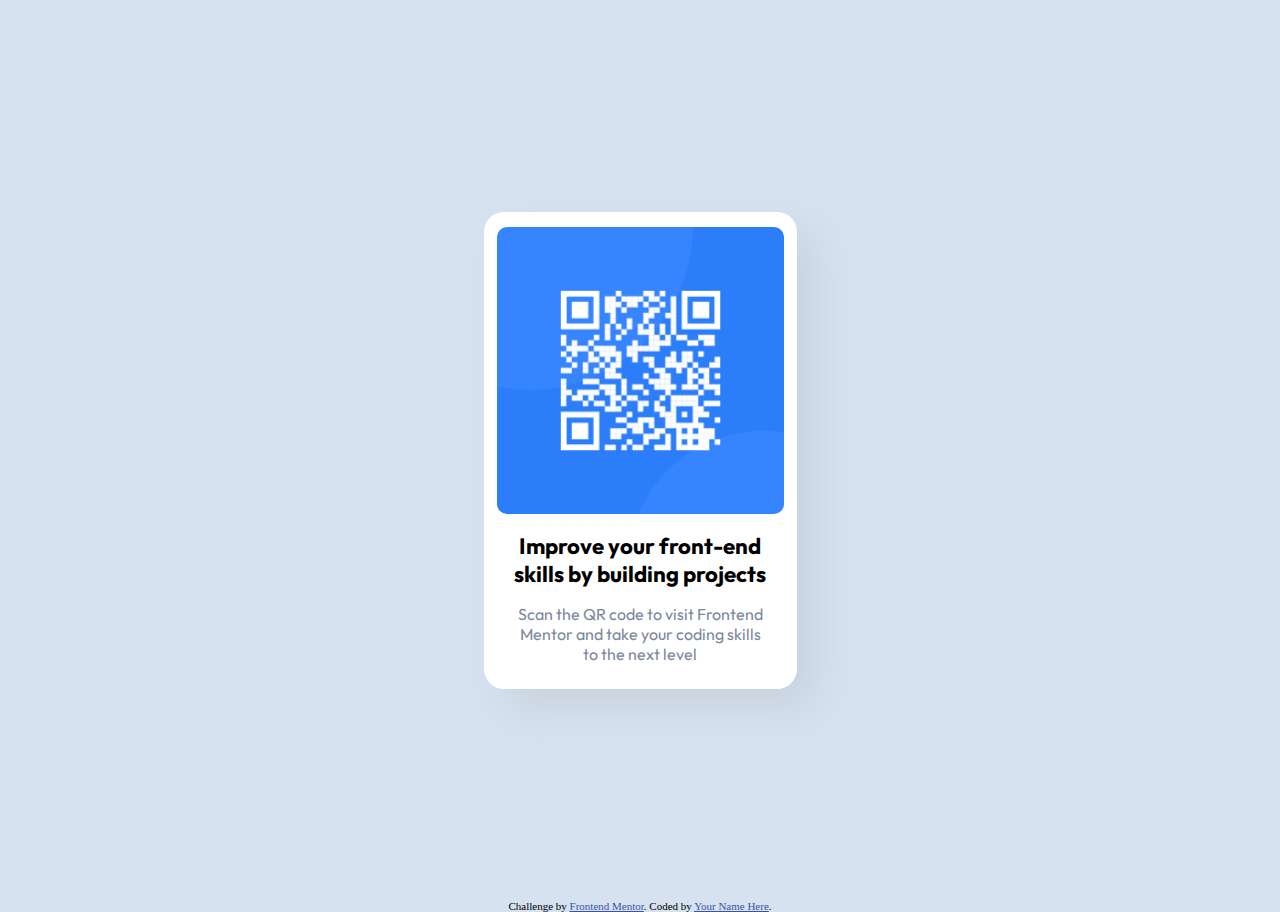
<file: index.html>
<!DOCTYPE html>
<html lang="en">

<head>
  <meta charset="UTF-8">
  <meta name="viewport" content="width=device-width, initial-scale=1.0">
  <!-- displays site properly based on user's device -->
  <link rel="stylesheet" href="./css/reset.css" />
  <link rel="stylesheet" href="./css/style.css" />
  <link rel="icon" type="image/png" sizes="32x32" href="./images/favicon-32x32.png">

  <title>Frontend Mentor | QR code component</title>

  <!-- Feel free to remove these styles or customise in your own stylesheet 👍 -->
  <style>
    @import url('https://fonts.googleapis.com/css2?family=Outfit&display=swap');
  </style>
  <style>
    @import url('https://fonts.googleapis.com/css2?family=Outfit:wght@700&display=swap');
  </style>
  <style>
    .attribution {
      font-size: 11px;
      text-align: center;
    }

    .attribution a {
      color: hsl(228, 45%, 44%);
    }
  </style>
</head>

<body>

  <div class="container">

    <div class="card">
      <div class="card-img">
        <img class="img-qrcode" src="./images/image-qr-code.png" />
      </div>
      <div class="corpo-text">
        <h1 class="titulo-um">Improve your front-end skills by building projects</h1>
  
        <p><span class="text-body">Scan the QR code to visit Frontend Mentor and take your coding skills to the next level
          </span></p>
      </div>
    </div>
  </div>
  <div class="attribution">
    Challenge by <a href="https://www.frontendmentor.io?ref=challenge" target="_blank">Frontend Mentor</a>.
    Coded by <a href="#">Your Name Here</a>.
  </div>
</body>

</html>
</file>
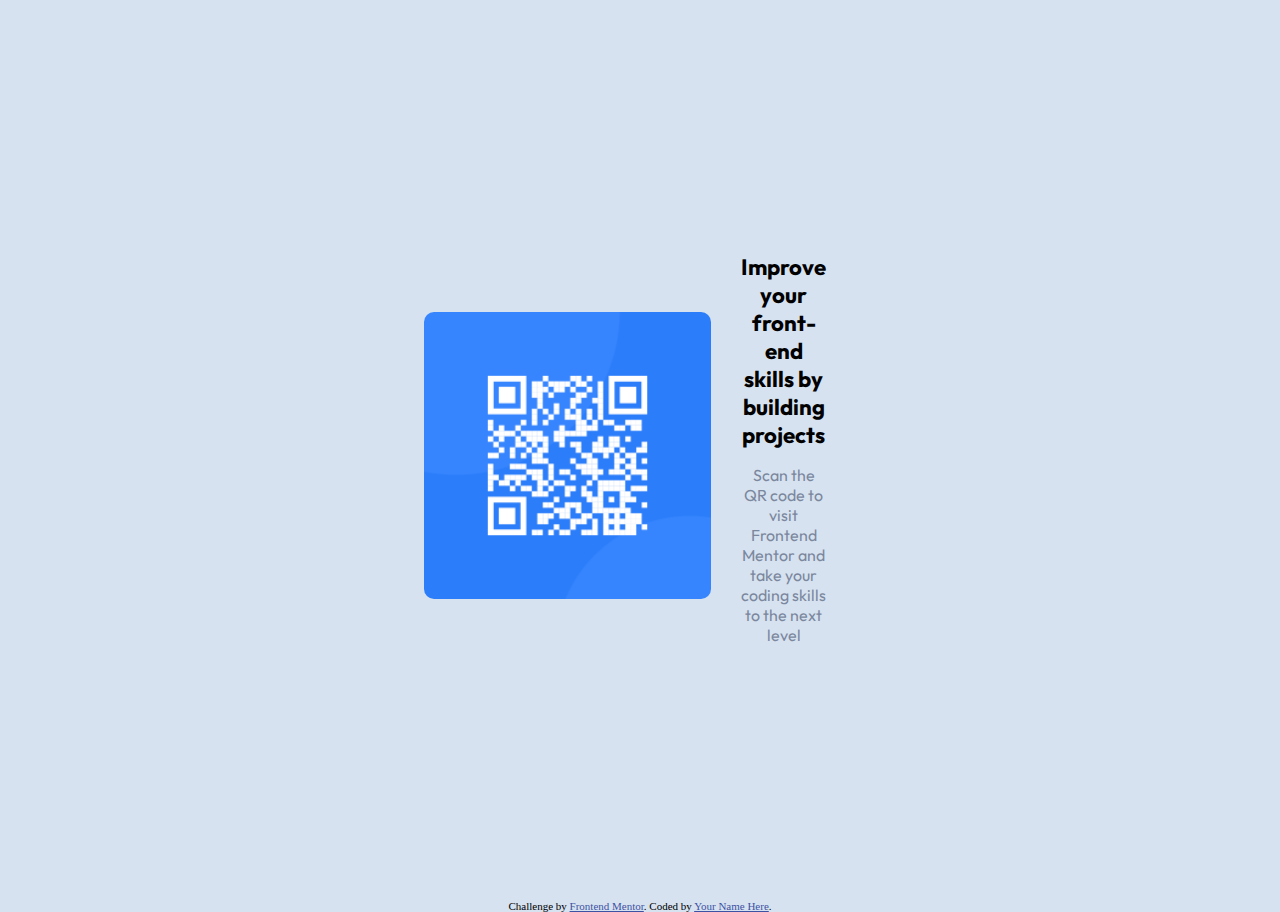
<file: qr-code-component-main/index.html>
<!DOCTYPE html>
<html lang="en">
<head>
  <meta charset="UTF-8">
  <meta name="viewport" content="width=device-width, initial-scale=1.0"> <!-- displays site properly based on user's device -->
  <link rel="stylesheet" href="/css/reset.css"/>
  <link rel="stylesheet" href="/css/style.css"/>
  <link rel="icon" type="image/png" sizes="32x32" href="./images/favicon-32x32.png">
  
  <title>Frontend Mentor | QR code component</title>

  <!-- Feel free to remove these styles or customise in your own stylesheet 👍 -->
  <style>
    @import url('https://fonts.googleapis.com/css2?family=Outfit&display=swap');
  </style>
  <style>
    @import url('https://fonts.googleapis.com/css2?family=Outfit:wght@700&display=swap');
  </style>
  <style>
    .attribution { font-size: 11px; text-align: center; }
    .attribution a { color: hsl(228, 45%, 44%); }
  </style>
</head>
<body>
  <div class="container">
   <div class="container-img">
      <img class="img-qrcode"src="./images/image-qr-code.png"/>
  </div>
  <div class="corpo-text">
      <h1 class="titulo-um">Improve your front-end skills by building projects</h1>

      <p><span class="text-body">Scan the QR code to visit Frontend Mentor and take your coding skills to the next level
      </span></p>
  </div>
  </div>
  <div class="attribution">
    Challenge by <a href="https://www.frontendmentor.io?ref=challenge" target="_blank">Frontend Mentor</a>. 
    Coded by <a href="#">Your Name Here</a>.
  </div>
</body>
</html>
</file>
<file: css/style.css>
/*
body {
    background-color: #d6e2f0;
    height: 100%;
}

.container {
    border-radius: 20px;
    height: 510px;
    margin: 80px 20px;
    background-color: #fff;
    box-shadow: 20px 20px 40px #c9d3df;
}

.container-img {
    text-align: center;
}

.img-qrcode {
    width: 277px;
    margin-top: 20px;
    border-radius: 10px;
}

.corpo-text {
    text-align: center;
    display: inline-block;
    margin-left: 30px;
    margin-right: 30px;
}

.titulo-um {
    font-family: 'Outfit', sans-serif;
    font-size: 1.39rem;
    font-weight: 700;
}

.text-body {
    font-family: 'Outfit', sans-serif;
    color: #7b879d;
    font-weight: 400;
}
*/


/* inicio do codigo desktop*/
body {
    margin:auto;
    width: 355px;
    background-color: #d6e2f0;
    height: 100%;
}
.container{
    margin:auto;
    display: flex;
    justify-content: center;
    align-items: center;
    height: 100%;
}
.card {
    margin: 0px 21px;
    border-radius: 20px;
    height: 53%;
    background-color: #fff;
    box-shadow: 20px 20px 40px #c9d3df;
}

.card-img {
    text-align: center;
}

.img-qrcode {
    width: 287px;
    margin-top: 15px;
    border-radius: 10px;
}

.corpo-text {
    text-align: center;
    display: inline-block;
    margin-left: 30px;
    margin-right: 30px;
}

.titulo-um {
    font-family: 'Outfit', sans-serif;
    font-size: 1.39rem;
    font-weight: 700;
}

.text-body {
    font-family: 'Outfit', sans-serif;
    color: #7b879d;
    font-weight: 400;
}
</file>
